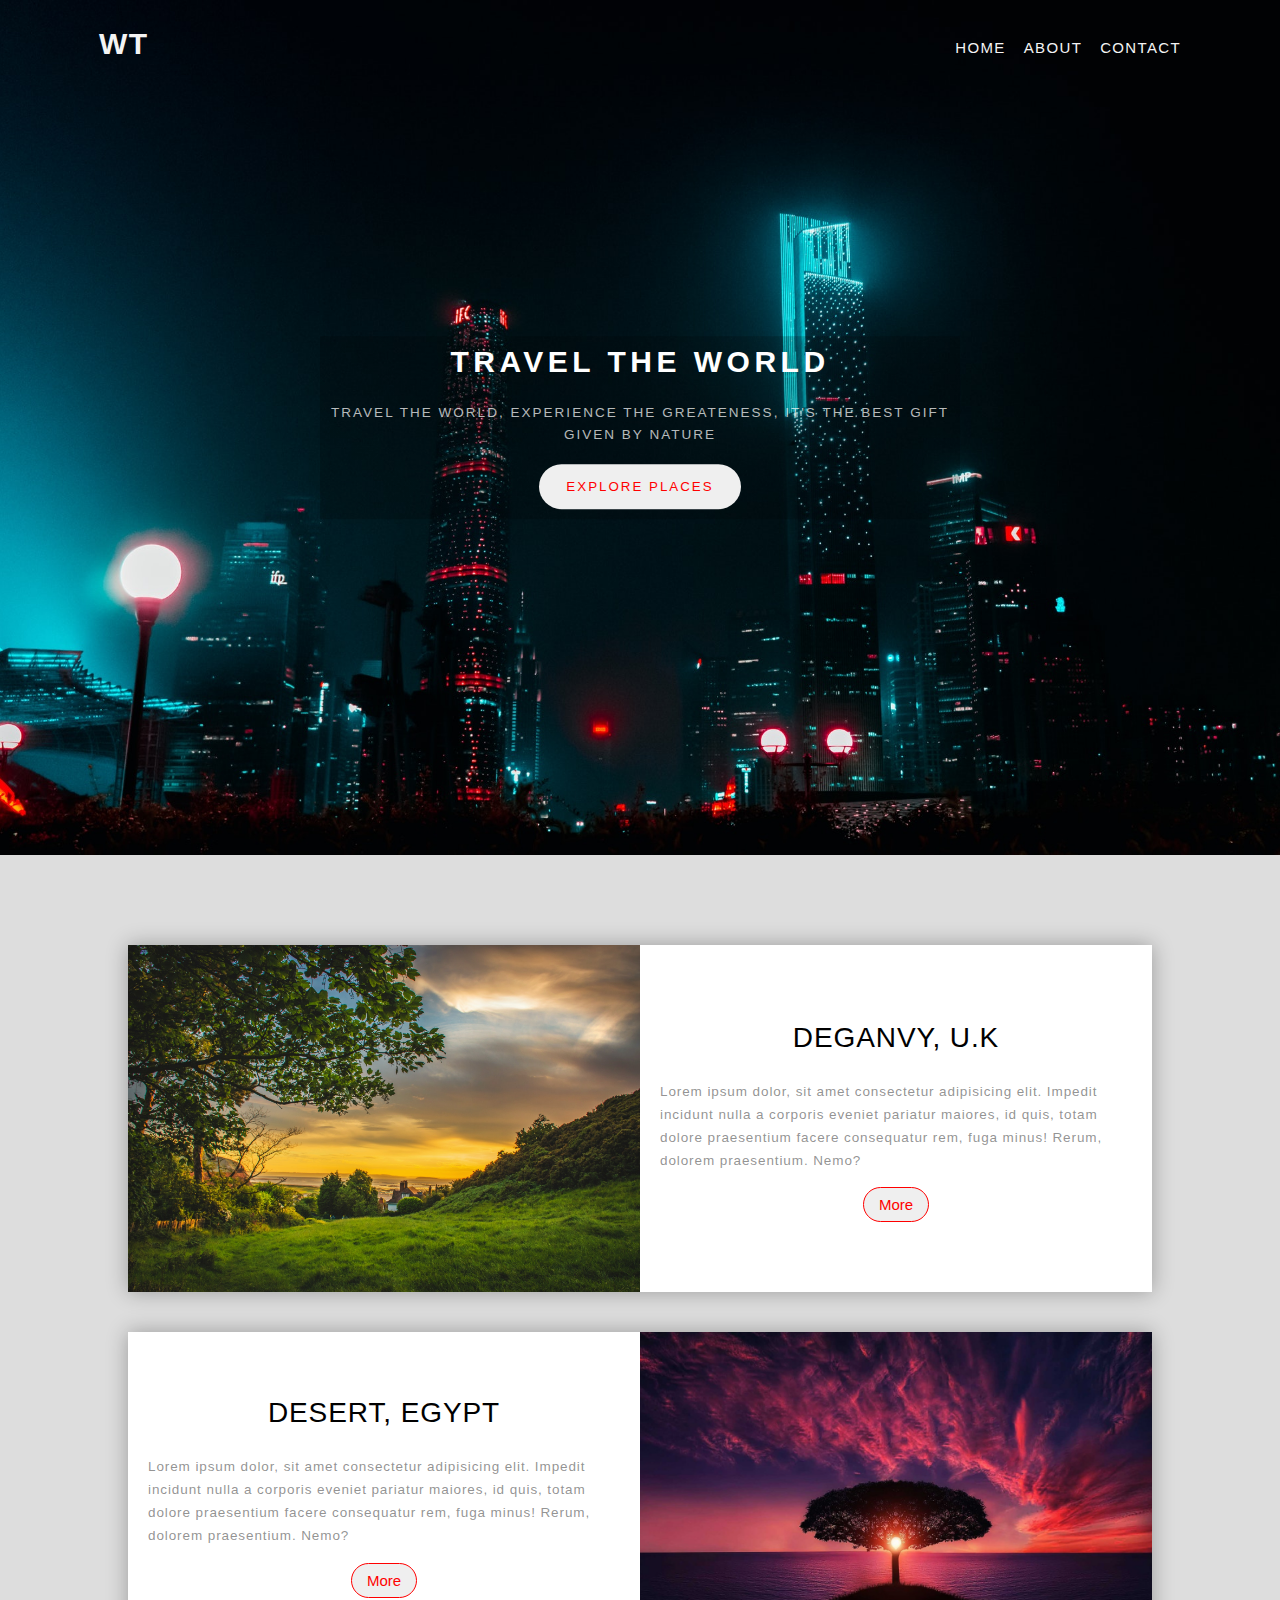
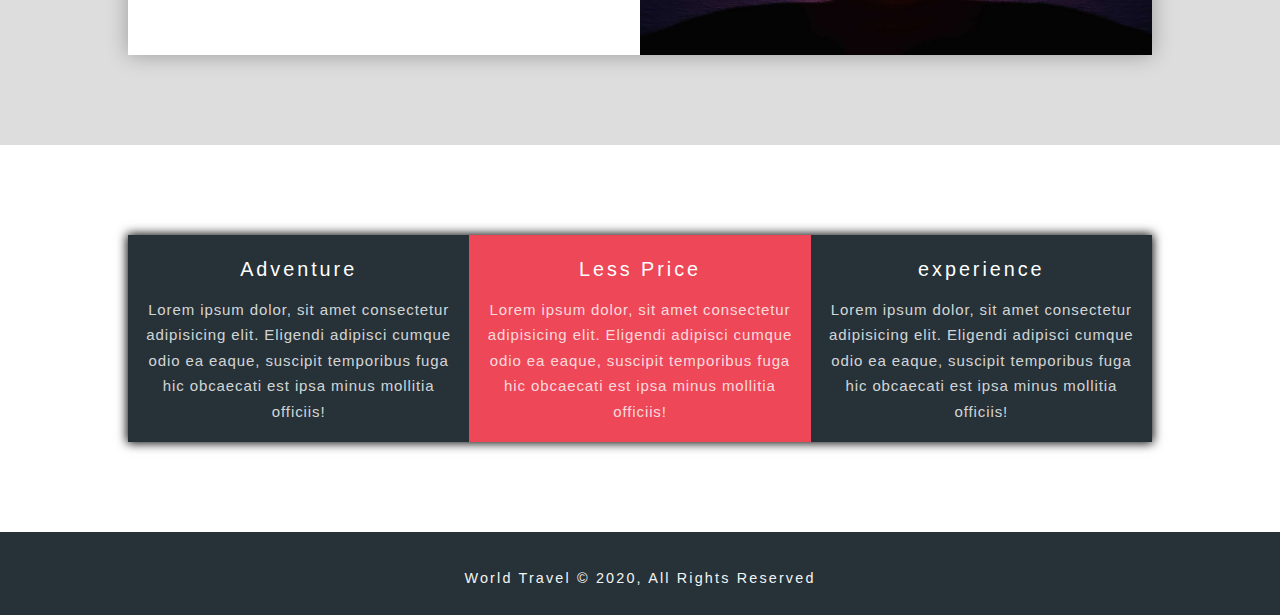
<file: index.html>
<!DOCTYPE html>
<html lang="en">
  <head>
    <meta charset="UTF-8" />
    <meta name="viewport" content="width=device-width, initial-scale=1.0" />
    <title>Travel Website</title>

    <link
      rel="stylesheet"
      href="https://cdnjs.cloudflare.com/ajax/libs/font-awesome/6.6.0/css/all.min.css"
      integrity="sha512-Kc323vGBEqzTmouAECnVceyQqyqdsSiqLQISBL29aUW4U/M7pSPA/gEUZQqv1cwx4OnYxTxve5UMg5GT6L4JJg=="
      crossorigin="anonymous"
      referrerpolicy="no-referrer"
    />
    <link rel="stylesheet" href="./css/style.css" />
    <link rel="stylesheet" href="./css/utility.css" />
  </head>
  <body>
    <header>
      <nav class="nav-bar">
        <h2 class="logo">WT</h2>
        <ul class="nav-ul">
          <li>
            <a href="./index.html">HOME</a>
          </li>
          <li><a href="./about.html">ABOUT</a></li>
          <li><a href="./contact.html">CONTACT</a></li>
        </ul>
      </nav>
      <div class="main-div">
        <h1>Travel the world</h1>
        <p>
          travel the world, experience the greateness, it's the best gift given
          by nature
        </p>
        <button class="main-div-button">EXPLORE PLACES</button>
      </div>
    </header>
    <main>
      <section class="section-box1">
        <div class="container">
          <div class="box box1">
            <div class="img-box">
              <img src="./img/img1.jpg" alt="" class="img" />
            </div>
            <div class="text-box">
              <h2 class="tex-box-h2">DEGANVY, U.K</h2>
              <p class="text-box-p">
                Lorem ipsum dolor, sit amet consectetur adipisicing elit.
                Impedit incidunt nulla a corporis eveniet pariatur maiores, id
                quis, totam dolore praesentium facere consequatur rem, fuga
                minus! Rerum, dolorem praesentium. Nemo?
              </p>
              <button><a href="" class="btn box1-btn">More</a></button>
            </div>
          </div>
          <div class="box box2">
            <div class="text-box">
              <h2 class="box2-h2">DESERT, EGYPT</h2>
              <p class="box2-p">
                Lorem ipsum dolor, sit amet consectetur adipisicing elit.
                Impedit incidunt nulla a corporis eveniet pariatur maiores, id
                quis, totam dolore praesentium facere consequatur rem, fuga
                minus! Rerum, dolorem praesentium. Nemo?
              </p>
              <button><a href="" class="btn box2-btn">More</a></button>
            </div>
            <div class="img-box">
              <img src="./img/img2.jpg" alt="" class="img" />
            </div>
          </div>
        </div>
      </section>
      <section class="section-box2">
        <div class="container">
          <div class="boxlast">
            <div class="card card-1">
              <i class="fas fa-route fa-2x text-red"></i>
              <h2 class="card2-h">Adventure</h2>
              <p class="card1-p">
                Lorem ipsum dolor, sit amet consectetur adipisicing elit.
                Eligendi adipisci cumque odio ea eaque, suscipit temporibus fuga
                hic obcaecati est ipsa minus mollitia officiis!
              </p>
            </div>
            <div class="card card-2">
              <i class="fas fa-strikethrough fa-2x"></i>
              <h2 class="card2-h">Less Price</h2>
              <p class="card1-p">
                Lorem ipsum dolor, sit amet consectetur adipisicing elit.
                Eligendi adipisci cumque odio ea eaque, suscipit temporibus fuga
                hic obcaecati est ipsa minus mollitia officiis!
              </p>
            </div>
            <div class="card card-3">
              <i class="fas fa-user-check fa-2x text-red"></i>
              <h2 class="card2-h">experience</h2>
              <p class="card1-p">
                Lorem ipsum dolor, sit amet consectetur adipisicing elit.
                Eligendi adipisci cumque odio ea eaque, suscipit temporibus fuga
                hic obcaecati est ipsa minus mollitia officiis!
              </p>
            </div>
          </div>
        </div>
      </section>
    </main>
    <footer class="footer">
      <div class="medialink">
        <i class="fab fa-facebook fa-4x"></i>
        <i class="fab fa-twitter fa-4x"></i>
        <i class="fab fa-instagram fa-4x"></i>
      </div>
      <p>World Travel &copy; 2020, All Rights Reserved</p>
    </footer>
  </body>
</html>
</file>
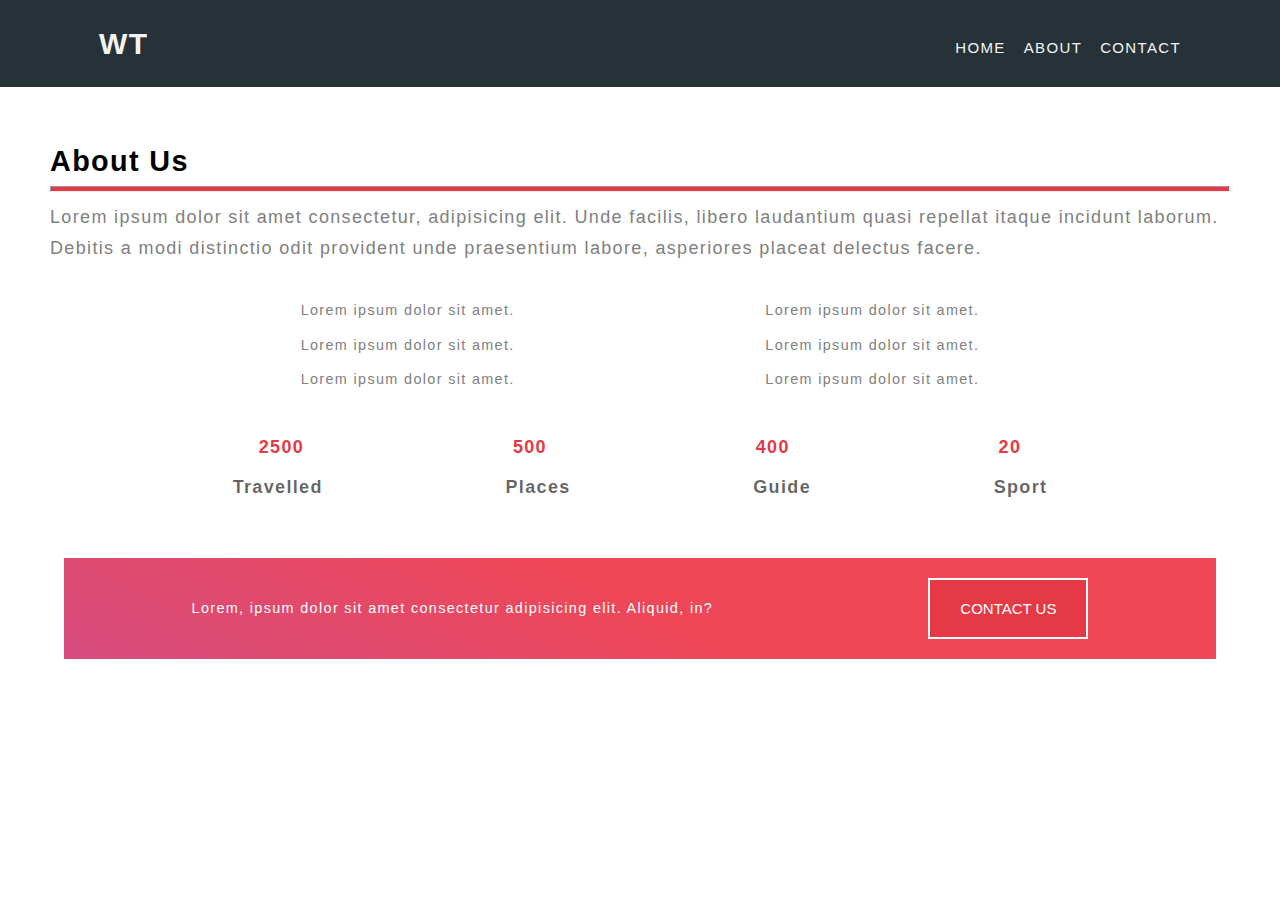
<file: about.html>
<!DOCTYPE html>
<html lang="en">
  <head>
    <meta charset="UTF-8" />
    <meta name="viewport" content="width=device-width, initial-scale=1.0" />
    <title>About</title>
    <link
      rel="stylesheet"
      href="https://cdnjs.cloudflare.com/ajax/libs/font-awesome/6.6.0/css/all.min.css"
      integrity="sha512-Kc323vGBEqzTmouAECnVceyQqyqdsSiqLQISBL29aUW4U/M7pSPA/gEUZQqv1cwx4OnYxTxve5UMg5GT6L4JJg=="
      crossorigin="anonymous"
      referrerpolicy="no-referrer"
    />
    <link rel="stylesheet" href="./css/about.css" />
  </head>
  <body>
    <header>
      <nav class="nav-bar">
        <h2 class="logo">WT</h2>
        <ul class="nav-ul">
          <li>
            <a href="../index.html">HOME</a>
          </li>
          <li><a href="./about.html">ABOUT</a></li>
          <li><a href="./contact.html">CONTACT</a></li>
        </ul>
      </nav>
    </header>
    <main>
      <div class="about">
        <h1>About Us</h1>
        <hr />
        <p class="about-p" style="font-size: 2rem">
          Lorem ipsum dolor sit amet consectetur, adipisicing elit. Unde
          facilis, libero laudantium quasi repellat itaque incidunt laborum.
          Debitis a modi distinctio odit provident unde praesentium labore,
          asperiores placeat delectus facere.
        </p>
        <div class="mid">
          <div class="left">
            <ul>
              <li>
                <i class="fa-solid fa-check"></i> Lorem ipsum dolor sit amet.
              </li>
              <li>
                <i class="fa-solid fa-check"></i> Lorem ipsum dolor sit amet.
              </li>
              <li>
                <i class="fa-solid fa-check"></i> Lorem ipsum dolor sit amet.
              </li>
            </ul>
          </div>
          <div class="right">
            <ul>
              <li>
                <i class="fa-solid fa-check"></i> Lorem ipsum dolor sit amet.
              </li>
              <li>
                <i class="fa-solid fa-check"></i> Lorem ipsum dolor sit amet.
              </li>
              <li>
                <i class="fa-solid fa-check"></i> Lorem ipsum dolor sit amet.
              </li>
            </ul>
          </div>
        </div>
        <div class="num">
          <div class="num-1">
            <ul>
              <li>2500</li>
              <li>500</li>
              <li>400</li>
              <li>20</li>
            </ul>
          </div>
          <div class="num-1 num-2">
            <ul>
              <li>Travelled</li>
              <li>Places</li>
              <li>Guide</li>
              <li>Sport</li>
            </ul>
          </div>
        </div>
      </div>
      <div class="last">
        <p>
          Lorem, ipsum dolor sit amet consectetur adipisicing elit. Aliquid, in?
        </p>
        <button><a href="../contact/contact.html">CONTACT US</a></button>
      </div>
    </main>
  </body>
</html>
</file>
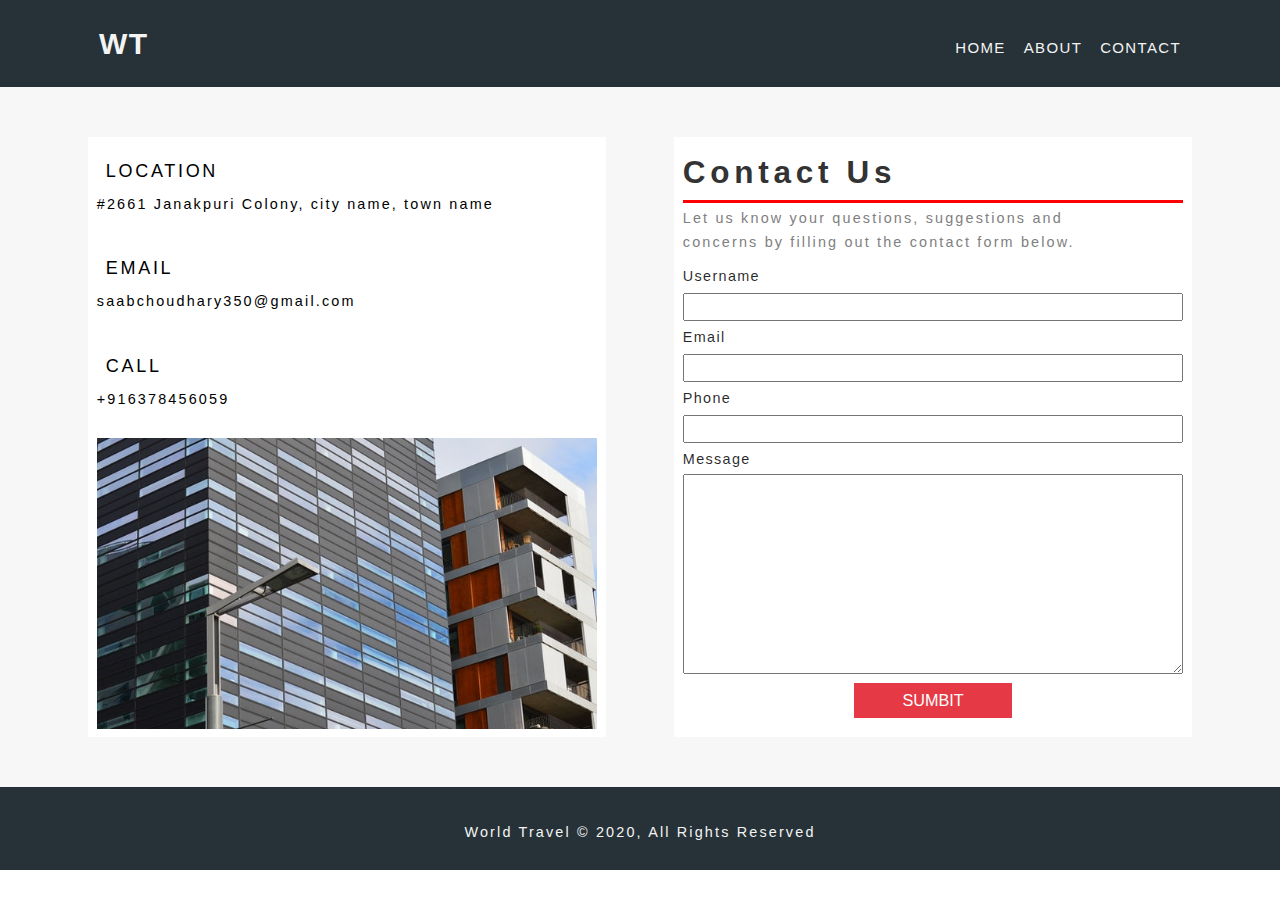
<file: contact.html>
<!DOCTYPE html>
<html lang="en">
  <head>
    <meta charset="UTF-8" />
    <meta name="viewport" content="width=device-width, initial-scale=1.0" />
    <link
      rel="stylesheet"
      href="https://cdnjs.cloudflare.com/ajax/libs/font-awesome/6.6.0/css/all.min.css"
      integrity="sha512-Kc323vGBEqzTmouAECnVceyQqyqdsSiqLQISBL29aUW4U/M7pSPA/gEUZQqv1cwx4OnYxTxve5UMg5GT6L4JJg=="
      crossorigin="anonymous"
      referrerpolicy="no-referrer"
    />
    <title>CONTACT</title>
    <link rel="stylesheet" href="./css/contact.css" />
  </head>
  <body>
    <header>
      <nav class="nav-bar">
        <h2 class="logo">WT</h2>
        <ul class="nav-ul">
          <li>
            <a href="../index.html">HOME</a>
          </li>
          <li><a href="./about.html">ABOUT</a></li>
          <li><a href="./contact.html">CONTACT</a></li>
        </ul>
      </nav>
    </header>

    <main>
      <div class="main">
        <div class="first">
          <div class="first-1">
            <i class="fa-solid fa-location-dot"></i>
            <label for="">LOCATION</label>
            <p>#2661 Janakpuri Colony, city name, town name</p>
          </div>
          <div class="first-1">
            <i class="fa-regular fa-envelope"></i>
            <label for=""> EMAIL</label>
            <p>saabchoudhary350@gmail.com</p>
          </div>
          <div class="first-1">
            <i class="fa-solid fa-phone"></i>
            <label for="">CALL</label>
            <p>+916378456059</p>
          </div>
          <img src="../img/company-img.jpg" alt="" />
        </div>
        <div class="second">
          <h2>Contact Us</h2>
          <p>
            Let us know your questions, suggestions and concerns by filling out
            the contact form below.
          </p>
          <div class="second-box1">
            <label for="username"> Username</label>
            <input type="text" name="" id="username" required />
          </div>
          <div class="second-box2">
            <label for="email">Email</label>
            <input type="email" name="" id="email" required />
          </div>
          <div class="second-box3">
            <label for="phone">Phone</label>
            <input type="number" id="phone" required />
          </div>
          <div class="second-box4">
            <label for="message">Message</label>
            <textarea
              name=""
              id="message"
              style="width: 100%; height: 200px"
            ></textarea>
          </div>
          <button>SUMBIT</button>
        </div>
      </div>
    </main>
    <footer class="footer">
      <div class="medialink">
        <i class="fab fa-facebook fa-4x"></i>
        <i class="fab fa-twitter fa-4x"></i>
        <i class="fab fa-instagram fa-4x"></i>
      </div>
      <p>World Travel &copy; 2020, All Rights Reserved</p>
    </footer>
  </body>
</html>
</file>
<file: css/style.css>
*{
    margin: 0;
    padding: 0;
    box-sizing: border-box;
}

html{
    font-size: 9px;
}
body{
    font-family: 'Montserrat', sans-serif;
    line-height: 1.7;
}
header{
    display: block;
    height: 95vh;
    width: 100%;
    background-image: url(../img/header-image.jpg);
    background-repeat: no-repeat;
    background-size: cover;
    position: relative;
    background-position: center;
}
a{
    font-size: 15px;
    text-decoration: none;
    list-style: none;
    color: white; 
}
h1 {
    color: white;
    font-size: 30px;
    letter-spacing: 0.15em;
    margin-bottom: 0.5em;
}
nav {
    display: flex;
    justify-content: space-between;
    align-items: center;
}

.nav-bar {
    padding: 9px 90px;
}

nav ul{
    display: flex;
}
li{
    list-style: none;
    padding: 9px;
    font-size: 9px;
    color: #f4f4f4;
    float: right;
    margin-top: 1rem;
    letter-spacing: 0.15rem;
}
.nav-bar a {
    text-transform: uppercase;
    color: #f4f4f4;
    padding-bottom: 0.3rem;
}

.nav-bar a:hover {
    border-bottom: 1px solid white;
}

.logo{
    color: #f4f4f4;
    font-size: 30px;
    float: left;
    letter-spacing: 0.15rem;
    padding: 9px;
}
/* main-div */
div{
    display: block;
}
.main-div{
    text-transform: uppercase;
    line-height: 1.7;

    color: #f4f4f4bf;

    position: absolute;
    text-align: center;
    top: 50%;
    left: 50%;
    transform: translate(-50%, -50%);
    background: linear-gradient(rgba(0, 0, 0, .2), rgba(0, 0, 0, .2));
}
.main-div>p{
    font-size: 1.5rem;
    letter-spacing: 0.15em;
    margin-bottom: 0.5em;
}
.main-div-button{
    font-weight: 500;
    padding: 15px 27px;
    border: none;
    outline: none;
    border-radius: 50px;
    color: red;
    margin: 10px 0;
    letter-spacing: 2px;
}
/* main-div */
/* main */
section{
    display: block;
}
.box1 {
    margin-bottom: 40px;
}
.section-box1 {
    width: 100%;
    background: #ddd;
    padding: 10rem 0;
}
.container {
    max-width: 1200px;
    width: 80%;
    margin: 0 auto;
}
.box {
    background: #fff;
    box-shadow: 0 0 20px rgba(0, 0, 0, 0.3);
    display: flex;
}


.img-box {
    width: 50%;
    overflow: hidden;
}

.img-box img {
    width: 100%;
    height: 100%;
    object-fit: cover;
}

.text-box {
    width: 50%;
    padding: 20px; 
    color: rgba(85, 85, 85, 0.642); 
    font-size: 1.5rem; 
    font-weight: 400;
    display: flex;
    justify-content: center;
    align-items: center;
    flex-direction: column;
   
}


.text-box h2 {
    margin-bottom: 1rem; 
    font-size: 28px; 
    letter-spacing: 0.1rem; 
    font-weight: 500;
    color: black;
}

.text-box p {
    margin-top: 10px;
    letter-spacing: 0.1rem; 
    
}

.box button {
    margin-top: 15px; 
    padding: 8px 15px; 
    border-radius: 30px;
    border: 1px solid red;
    color: red; 
    
}

.box button:hover {
    background-color: rgba(255, 0, 0, 0.1); 
}

.box a {
    color: red;
}
.boxlast{
    display: flex;
    box-shadow: 0px 0px 10px 1px ;
    max-width: 1200px;
    
    margin: 0 auto;
}
.card{
    text-align: center;
    padding: 18px;
    letter-spacing: 0.1rem;


}
.card p{
    color: rgba(255, 255, 255, 0.807);
    font-size: 15px;
}
.section-box2{
    width: 100%;
    padding: 90px 0px;
}
.card-1,.card-3{
    background-color: #263238;
}
.card-2{
    background: linear-gradient(25deg, #ee4758, #ee4758 50%);
}
.card h2{
    font-size: 2.2rem;
    color: white;
    margin-bottom: 0.5em;
    letter-spacing: 0.15em;
    font-weight: 500
}
.card i{
    font-size: 2em;
    line-height: 1;
}
.card-1 i, .card-3 i{
    color: red;
} 
.card-2 i{
    color: white;
}
/* main */
/* footer */
footer{
    display: block;
    
}
.footer{
    background: #263238;
    color: #f4f4f4;
    padding: 2rem;
    text-align: center;
}
.medialink i{
    margin: 2rem;
}
.footer p{
    font-size: 1.6rem;
    margin-bottom: 0.5em;
    letter-spacing: 0.15em;
}
</file>
<file: css/utility.css>
@media (max-width:544px) {
    nav{ 
        flex-direction: column;
        width: 100%;
    }
    .nav-bar{
        padding: 9px 10px;
    }
    .main-div h1{
        display: none;
    }
}
@media (max-width:755px) {
    .box{
        width: fit-content;
        flex-direction: column;
    }
    .text-box{
        width: 100%;
    }
    .img-box{
        width: 100%;
    }
    .img-box img{
        width: 100%;
    }

    .box2{
        flex-direction: column-reverse
    }
}
@media (width<=686px) {
    .container .boxlast{
        flex-direction: column;
        gap: 20px;
        box-shadow: none;
    }
}
</file>
<file: css/about.css>
* {
  margin: 0;
  padding: 0;
  box-sizing: border-box;
}

html {
  font-size: 9px;
}
body {
  font-family: "Montserrat", sans-serif;
  line-height: 1.7;
}
a {
  font-size: 15px;
  text-decoration: none;
  list-style: none;
  color: white;
}
nav {
  display: flex;
  justify-content: space-between;
  align-items: center;
  background-color: #263238;
}

.nav-bar {
  padding: 9px 90px;
}

nav ul {
  display: flex;
}
nav ul li {
  list-style: none;
  padding: 9px;
  font-size: 9px;
  color: #f4f4f4;
  float: right;
  margin-top: 1rem;
  letter-spacing: 0.15rem;
}
.nav-bar a {
  text-transform: uppercase;
  color: #f4f4f4;
  padding-bottom: 0.3rem;
}

.nav-bar a:hover {
  border-bottom: 1px solid white;
}

.logo {
  color: #f4f4f4;
  font-size: 30px;
  float: left;
  letter-spacing: 0.15rem;
  padding: 9px;
}
/* main */
.about {
  padding: 50px;
  font-family: "Montserrat", sans-serif;
  line-height: 1.7;
  letter-spacing: 0.15rem;
  font-size: 1.6rem;
}
hr {
  padding: 2px;
  background-color: #e63946;
}
.about-p {
  padding-top: 10px;
  color: grey;
}
.mid {
  color: gray;
  display: flex;
  justify-content: space-evenly;
  padding-top: 30px;
}
.mid ul li i {
  color: #e63946;
}
li {
  list-style: none;
  padding: 5px 0px;
}
.num {
  padding-top: 30px;
}
.num-1 {
  color: #e63946;
  font-weight: bolder;
  font-size: 2rem;
}
.num-2 {
  color: rgba(10, 7, 7, 0.626);
  letter-spacing: 0.15rem;
}
.num-1 ul {
  display: flex;
  justify-content: space-evenly;
}
.last {
  margin: auto;
  width: 90%;
  padding: 20px;
  background: linear-gradient(25deg, #d64c7f, #ee4758 50%);
  color: white;
  letter-spacing: 0.15rem;
  display: flex;
  justify-content: space-around;
  font-size: 1.6rem;
  font-family: "Montserrat", sans-serif;
  line-height: 1.7;
  align-items: center;
  margin-bottom: 20px;
}
.last button {
  border: 2px solid white;
  background-color: #e63946;
  padding: 20px 30px;
}


/* Media Query */
@media (max-width:544px) {
  nav{ 
      flex-direction: column;
      width: 100%;
  }
  .nav-bar{
      padding: 9px 10px;
  }
}
</file>
<file: css/contact.css>
* {
  margin: 0;
  padding: 0;
  box-sizing: border-box;
}

html {
  font-size: 9px;
}
body {
  font-family: "Montserrat", sans-serif;
  line-height: 1.7;
}
a {
  font-size: 15px;
  text-decoration: none;
  list-style: none;
  color: white;
}
nav {
  display: flex;
  justify-content: space-between;
  align-items: center;
  background-color: #263238;
}

.nav-bar {
  padding: 9px 90px;
}

nav ul {
  display: flex;
  
}
nav ul li {
  list-style: none;
  padding: 9px;
  font-size: 9px;
  color: #f4f4f4;
  float: right;
  margin-top: 1rem;
  letter-spacing: 0.15rem;
}
.nav-bar a {
  text-transform: uppercase;
  color: #f4f4f4;
  padding-bottom: 0.3rem;
}

.nav-bar a:hover {
  border-bottom: 1px solid white;
}

.logo {
  color: #f4f4f4;
  font-size: 30px;
  float: left;
  letter-spacing: 0.15rem;
  padding: 9px;
}
/* main */
main {
  background-color: #f7f7f7;
}
.main {
  max-width: 1200px;
  width: 90%;
  margin: 0 auto;
  padding-top: 50px;
  padding-bottom: 50px;
}
.main p {
  width: 80%;
  font-size: 1.6rem;
  margin-bottom: 0.5em;
  letter-spacing: 0.15em;
}
.main i {
  margin-right: 1rem;
  color: #e63946;
  font-size: 1.5em;
}
.main .first label {
  margin-bottom: 0.5em;
  letter-spacing: 0.15em;
  font-weight: 500;
  font-size: 2rem;
}
.main {
  font-family: "Montserrat", sans-serif;
  line-height: 1.7;
  letter-spacing: 0.15rem;
  font-size: 2rem;
  display: flex;
  justify-content: space-around;
  align-items: center;
  gap: 20px;
}
.first {
  padding: 1rem;
  background-color: white;
  height: 600px;
  width: 45%;
}
.first-1 {
  margin-bottom: 3rem;
}
.first img {
  width: 100%;
  height: 50%;

  object-fit: cover;
  object-position: right;
}
.second {
  background-color: white;
  height: 600px;
  width: 45%;
  padding: 1rem;
}
.second h2 {
  color: #333333;
  font-size: 3.5rem;
  margin-bottom: 3px;
  border-bottom: 3px solid red;
  letter-spacing: 0.15em;
}
.second p {
  color: gray;
  margin-bottom: 5px;
}
.second label {
  color: rgba(0, 0, 0, 0.847);
  font-size: 1.6rem;
}
.second input {
  padding: 0.5rem;
  width: 100%;
}
.second-box4 {
  display: block;
}
button {
  display: block;
  margin: 0 auto;
  padding: 0.5em 3em;
  font-size: 1.8rem;
  text-transform: uppercase;
  background: #e63946;
  color: #fff;
  outline: none;
  border: none;
  cursor: pointer;
}
@media (max-width: 800px) {
  .main {
    flex-direction: column;
  }
  .second-box4 {
    display: block;
    flex-direction: column;
  }
  .first {
    width: 100%;
  }
  .second {
    width: 99%;
    height: 100%;
  }
}
/* main */
/* footer */
footer {
  display: block;
}
.footer {
  background: #263238;
  color: #f4f4f4;
  padding: 2rem;
  text-align: center;
}
.medialink i {
  margin: 2rem;
}
.footer p {
  font-size: 1.6rem;
  margin-bottom: 0.5em;
  letter-spacing: 0.15em;
}
/* footer */


@media (max-width:544px) {
  nav{ 
      flex-direction: column;
      width: 100%;
  }
  .nav-bar{
      padding: 9px 10px;
  }
}
</file>
